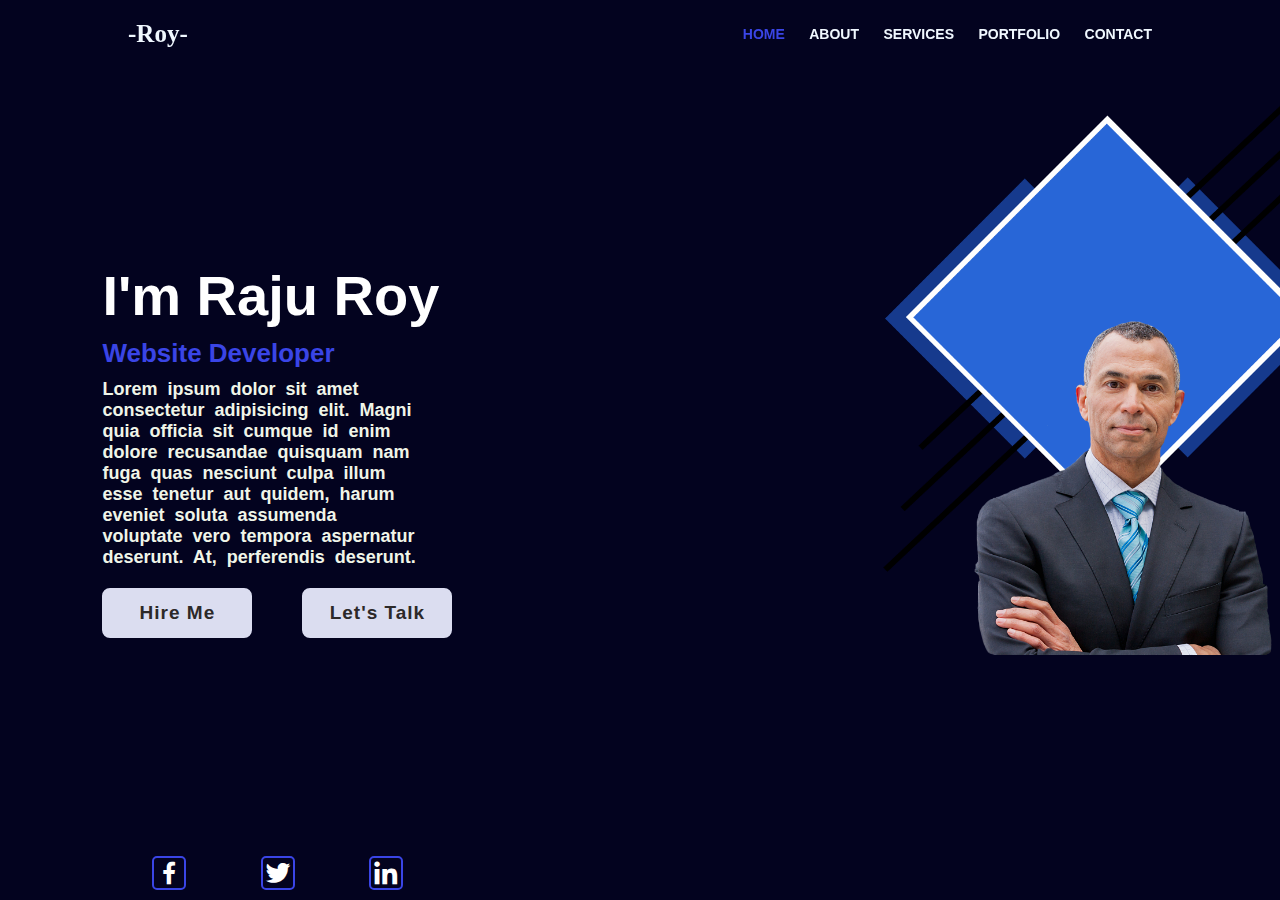
<file: index.html>
<!DOCTYPE html>
<html lang="en">
<head>
    <meta charset="UTF-8">
    <meta name="viewport" content="width=device-width, initial-scale=1.0">
    <title>My Portfolio Website</title>
    <link rel="stylesheet" href="style.css">
    <link href='https://unpkg.com/boxicons@2.1.4/css/boxicons.min.css' rel='stylesheet'>
</head>
<body>
    <header class="headbox">
        <a href="" class="logo">-Roy-</a>
        <nav class="navbar">
            <a href="index.html" style="color: rgb(58,69,230);">Home</a>
            <a href="about.html">About</a>
            <a href="services.html">Services</a>
            <a href="Portfolio.html">Portfolio</a>
            <a href="contact.html">Contact</a>
        </nav>
    </header>
    
    <sec class="home">
        <div class="home-content">
            <h1>I'm Raju Roy</h1>
            <h3>Website Developer</h3>
            <p>Lorem ipsum dolor sit amet consectetur adipisicing elit. Magni quia officia sit cumque id enim dolore recusandae quisquam nam fuga quas nesciunt culpa illum esse tenetur aut quidem, harum eveniet soluta assumenda voluptate vero tempora aspernatur deserunt. At, perferendis deserunt. </p>
            <div class="btn-box">
                <a href="">Hire Me</a>
                <a href="contact.html">Let's Talk</a>
            </div>
            <div class="icons">
                <a href=""><i class='bx bxl-facebook' style='color:#ffffff' ></i></a>
                <a href=""><i class='bx bxl-twitter' style='color:#ffffff' ></i></a>
                <a href=""><i class='bx bxl-linkedin' style='color:#ffffff' ></i></a>
            </div>

            <div class="imagedesign">
                <div class="image1"></div><div class="image2"></div>
            </div>
        </div>
    </sec>
</body>
</html>
</file>
<file: style.css>
*{
    margin: 0;
    padding: 0;
    font-family: sans-serif;
    box-sizing: border-box;
}

body{
    background-color: rgb(3, 3, 31);
}

.headbox{
    position: fixed;
    top: 0;
    left: 0;
    width: 100%;
    padding: 20px 10%;
    background-color: yellowgreen;
    background: transparent;
    display: flex;
    justify-content: space-between;
    align-items: center;
    z-index: 10;
    border-bottom: 2px sold;

}

.logo{
    font-size: 25px;
    color: aliceblue;
    text-decoration: none;
    font-weight:600;
    font-family: cursive;
}

.navbar a{
    font-size: 14px;
    color: aliceblue;
    text-decoration: none;
    font-weight: 600;
    margin-left: 20px;
    transition: all;
    transition-duration: 0.3s;
    text-transform: uppercase;
}

.navbar a:hover{
    color:rgb(58, 69, 
    230);
    font-size: 17px;
}

.home{
    height: 100vh;
    display: flex;
    align-items: center;
    padding: 0 8%;
    max-width: 600px;
}

.home-content h1{
    font-family: 'Segoe UI', Tahoma, Geneva, Verdana, sans-serif;
    font-size: 56px;
    margin-bottom: 10px;
    color: rgb(255, 255, 255);
    cursor:default;
}

.home h3{
    font-family: 'Segoe UI', Tahoma, Geneva, Verdana, sans-serif;
    font-size: 26px;
    margin-bottom: 10px;
    color: rgb(58, 69, 230);
    cursor:default;
}

.home-content p{
    cursor: default;
    max-width: 80%;
    font-size: 18px;
    font-family: sans-serif;
    word-spacing: 5px;
    margin-bottom: 20px;
    font-weight: 600;
    color: rgb(240, 245, 232);
}

.home-content .btn-box{
    width: 350px;
    height: 50px;
    display: flex;
    justify-content: space-between;
}

.btn-box a{
    justify-content: center;
    align-items: center;
    display: inline-flex;
    border: 2px solid rgb(219, 221, 240);
    border-radius: 8px;
    text-decoration: none;
    font-size: 19px;
    letter-spacing: 1px;
    font-weight: 600;
    color: rgb(44, 41, 41);
    background-color: rgb(219, 221, 240);
    width: 150px;
    height: 100%;
    transition: all;
    transition-duration: 0.5s;
}
.btn-box a:hover{
    border: 2px solid rgb(58, 69, 230);
    background-color: rgb(58, 69, 
    230);
    color: aliceblue;
}

.icons{
    position: absolute;
    bottom: 10px;
    width: 350px;
}

.icons a{
    display: inline-flex;
    border: 2px solid rgb(58, 69, 
        230);
    border-radius: 5px;
    font-size: 30px;
    margin-left: 50px;
    transition: all;
    transition-duration: 0.2s;
    text-decoration: none;
}

.icons a:hover{
    font-size: 28px;
}
.icons a:nth-child(1){
    margin-right: 20px;
}
.icons a:nth-child(2){
    margin-right: 20px;
}

.imagedesign{
    display:flexbox;
    position: fixed;
    top: 60px;
    right: 0px;
    height: 77vh;
    width: 40%;
    background: transparent;
}

.imagedesign .image1{
    display: inline-block;
    position: absolute;
    width: 100%;
    background: url(shape.png);
    background-size: cover;
    background-repeat: no-repeat;
    background-position-x: -10px;
    background-position-y: -90px;
    height:77vh;
    z-index: 1;
    transition: all;
transition-duration: 0.6s;
}

.imagedesign .image2{
    display: inline-block;
    position: absolute;
    width: 100%;
    height: 77vh;
    background: url(design.png);
    background-size: cover;
    background-repeat: no-repeat;
    z-index: 2;
    background-position-x: 10px;
    background-position-y: 60px;
    transition: all;
    transition-duration: 0.9s;
}

.imagedesign:hover{
    .image1{
        background-position-x: -90px;
        background-position-y: 40px;
    }
    .image2{
        background-position-x: -70px;
        background-position-y: 0px;
    }
}

/* About Me Page */
.all{
    width: 100%;
    position: absolute;
    top: 20%;
    height: 75vh;
}

.about{
    font-size: 26px;
    width: 100%;
}

.about h1{
    padding-left: 10%;
    font-family: 'Segoe UI', Tahoma, Geneva, Verdana, sans-serif;
    font-size: 56px;
    color: aliceblue;
}

.all .data{
    display: flex;
    width: 100%;
    height: 64.4vh;
    margin-top: 30px;
}

.data .img{
    background: url(aboutme.png);
    background-size: cover;
    background-position-y: -30px;
    width: 50%;
}

.data .aboutdata{
    width: 50%;
    color: aliceblue;
}

.aboutdata p{
    margin-top: 10%;
    padding: 10px;
    word-spacing: 2px;
    font-family: sans-serif;
    font-size: 18px;
}
</file>
